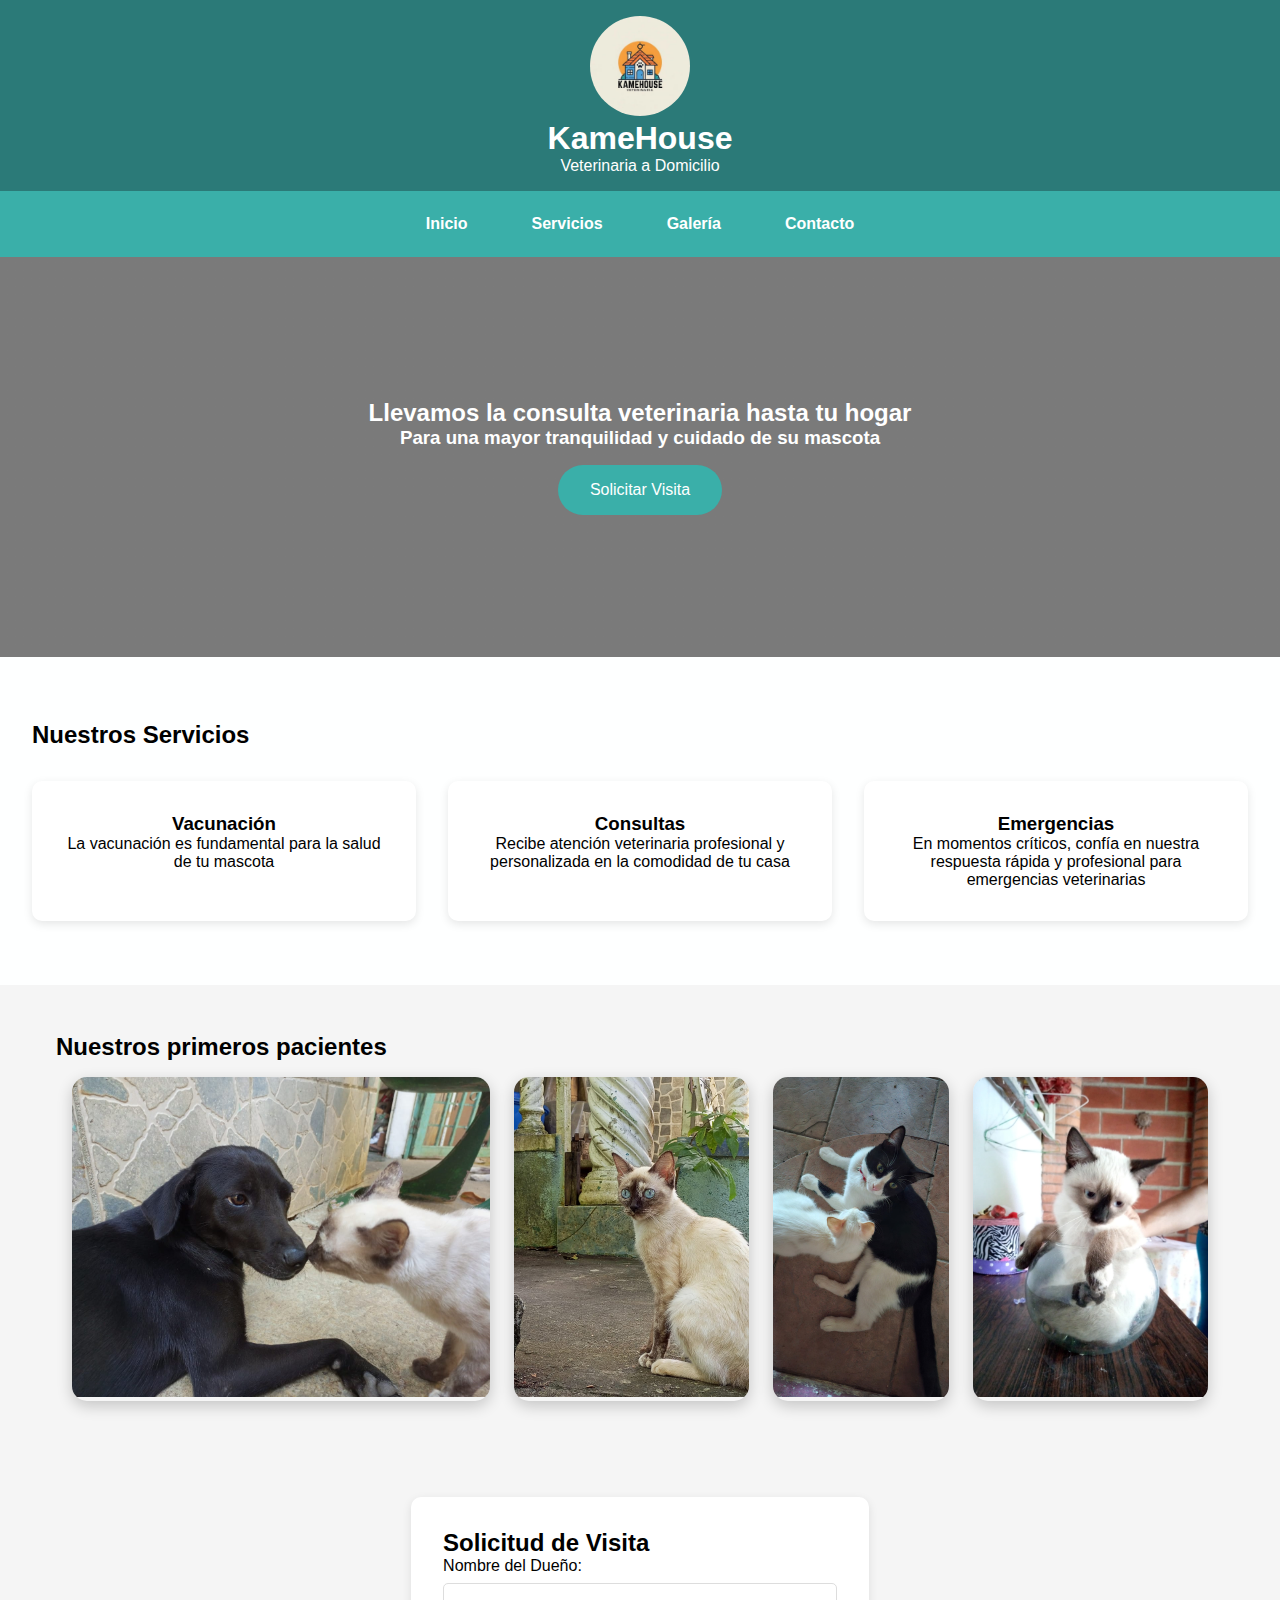
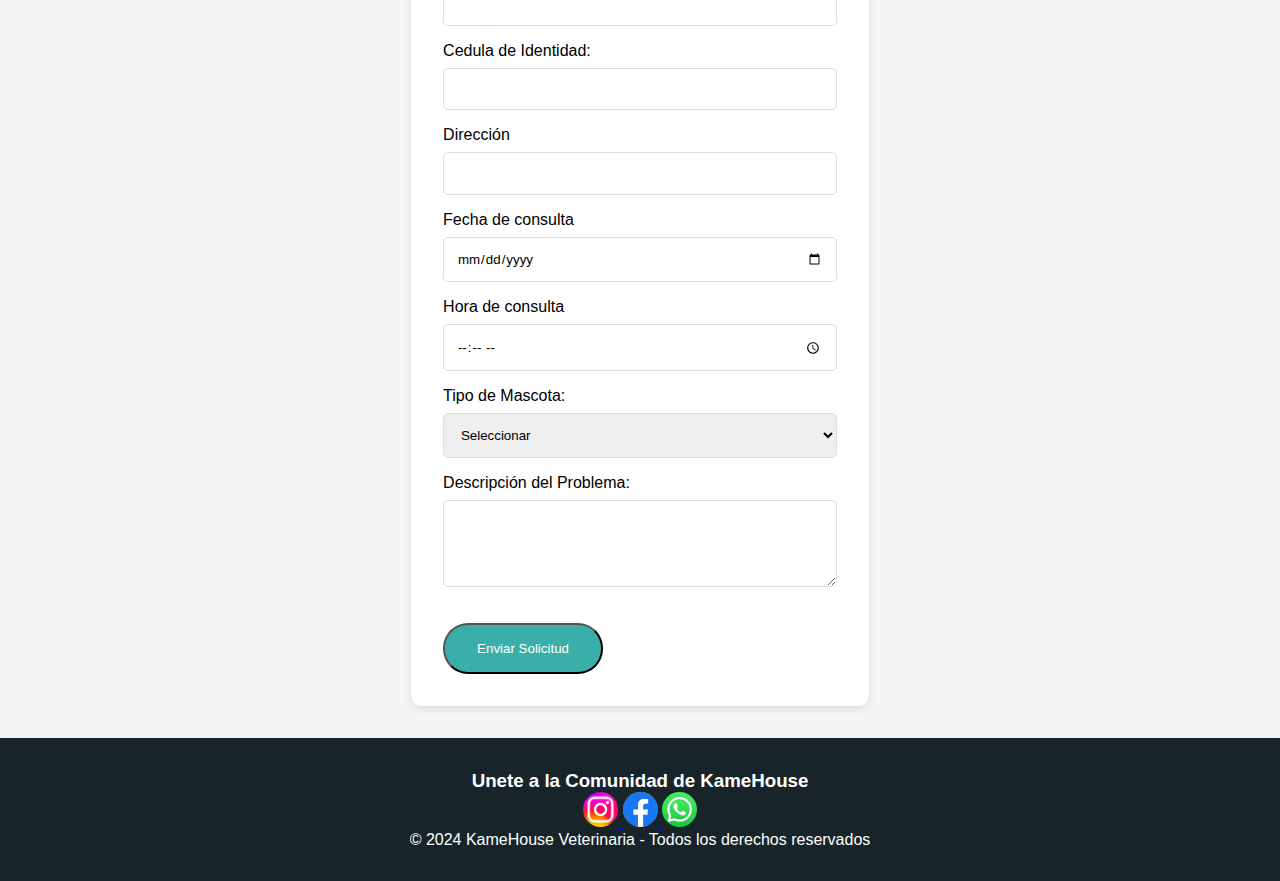
<file: index.html>
<!DOCTYPE html>
<html lang="es">
<head>
    <meta charset="UTF-8">
    <meta name="viewport" content="width=device-width, initial-scale=1.0">
    <title>KameHouse - Veterinaria a Domicilio</title>
    <link rel="stylesheet" href="style.css">
</head>
<body>
    <header>
        <ul>
            <img src="logos/logokamehouse.jpg" alt="Logo KameHouse">
        </ul>
        <h1>KameHouse</h1>
        <p>Veterinaria a Domicilio</p>
    </header>

    <nav>
        <a href="#inicio">Inicio</a>
        <a href="#servicios">Servicios</a>
        <a href="#galeria">Galería</a>
        <a href="https://api.whatsapp.com/send/?phone=%2B584127926222&text&type=phone_number&app_absent=0">Contacto</a>
    </nav>

    <section class="hero" id="inicio">
        <h2>Llevamos la consulta veterinaria hasta tu hogar</h2>
        <h3>Para una mayor tranquilidad y cuidado de su mascota</h3>
        <a href="#solicitud" class="btn">Solicitar Visita</a>
    </section>

    <section class="services" id="servicios">
        <h2>Nuestros Servicios</h2>
        <div class="service-grid">
            <div class="service-card">
                <h3>Vacunación</h3>
                <p>La vacunación es fundamental para la salud de tu mascota</p>
            </div>
            <div class="service-card">
                <h3>Consultas</h3>
                <p>Recibe atención veterinaria profesional y personalizada en la comodidad de tu casa</p>
            </div>
            <div class="service-card">
                <h3>Emergencias</h3>
                <p>En momentos críticos, confía en nuestra respuesta rápida y profesional para emergencias veterinarias</p>
            </div>
        </div>
    </section>

    <section class="gallery-container" id="galeria">
        <h2>Nuestros primeros pacientes</h2>
        <div class="gallery-grid">
            <div class="gallery-item">
                <img src="pacientes/pacientenumero1y2.jpg" alt="Chequeo general para paciente 1 y 2" class="gallery-image">
            </div>
            <div class="gallery-item">
                <img src="pacientes/pacientenumero3.jpg" alt="Intervención quirúrgica" class="gallery-image">
            </div>
                <div class="gallery-item">
                    <img src="pacientes/pacientenumero4y5.jpg" alt="vacunacion y vitaminas para paciente 4 y 5" class="gallery-image">
                </div>
                <div class="gallery-item">
                    <img src="pacientes/pacientenumero6.jpg" alt="vacunación" class="gallery-image">
                </div>
            </div>
        </div>
    </section>

    <section class="form-container" id="solicitud">
        <h2>Solicitud de Visita</h2>
        <form>
            <div class="form-grid">
                <div class="form-group">
                    <label for="nombre">Nombre del Dueño:</label>
                    <input type="text" id="nombre" required>
                </div>
                </div>
                <div class="form-group">
                    <label for="cedula">Cedula de Identidad:</label>
                    <input type="number" id="number"required>
                </div>
                <div class="form-group">
                    <label for="casa">Dirección</label>
                    <input type="mensaje" required>
                </div>
                <div class="form-group">
                    <label for="fecha">Fecha de consulta</label>
                    <input type="date" required>
                </div>
                <div class="form-group">
                    <label for="hora">Hora de consulta</label>
                    <input type="time" required>
                </div>
                <div class="form-group">
                    <label for="mascota">Tipo de Mascota:</label>
                    <select id="mascota" required>
                        <option value="">Seleccionar</option>
                        <option>Perro</option>
                        <option>Gato</option>
                        <option>Loro</option>
                        <option>Guacamaya</option>
                        <option>Morrocoy</option>
                        <option>Reptil</option>
                        <option>Otro</option>
                    </select>
                </div>
                <div class="form-group">
                    <label for="mensaje">Descripción del Problema:</label>
                    <textarea id="mensaje" rows="4" required></textarea>
                </div>
            </div>
            <button type="submit" class="btn">Enviar Solicitud</button>
        </form>
    </section>

    <footer style="background: var(--text); color: white; padding: 2rem; text-align: center; margin-top: auto;">
        <h3>Unete a la Comunidad de KameHouse</h3>
        <a href="https://www.instagram.com/whois.yebe/">
            <u>
                <img src="logos/logoinstagram.avif" alt="Instagram">
            </u>
                <a href="https://www.facebook.com/share/1KeJ1Cfu3M/">
            <u>
                <img src="logos/logofacebook.png" alt="Facebook">
            </u>
                <a href="https://chat.whatsapp.com/LoJ4oclthLTJgXwlFK8kav">
            <u>
                <img src="logos/logowhatsapp.png" alt="Grupo de whatsapp">
            </u>
        </a>
        <p>© 2024 KameHouse Veterinaria - Todos los derechos reservados</p>
    </footer>
</body>
</html>
</file>
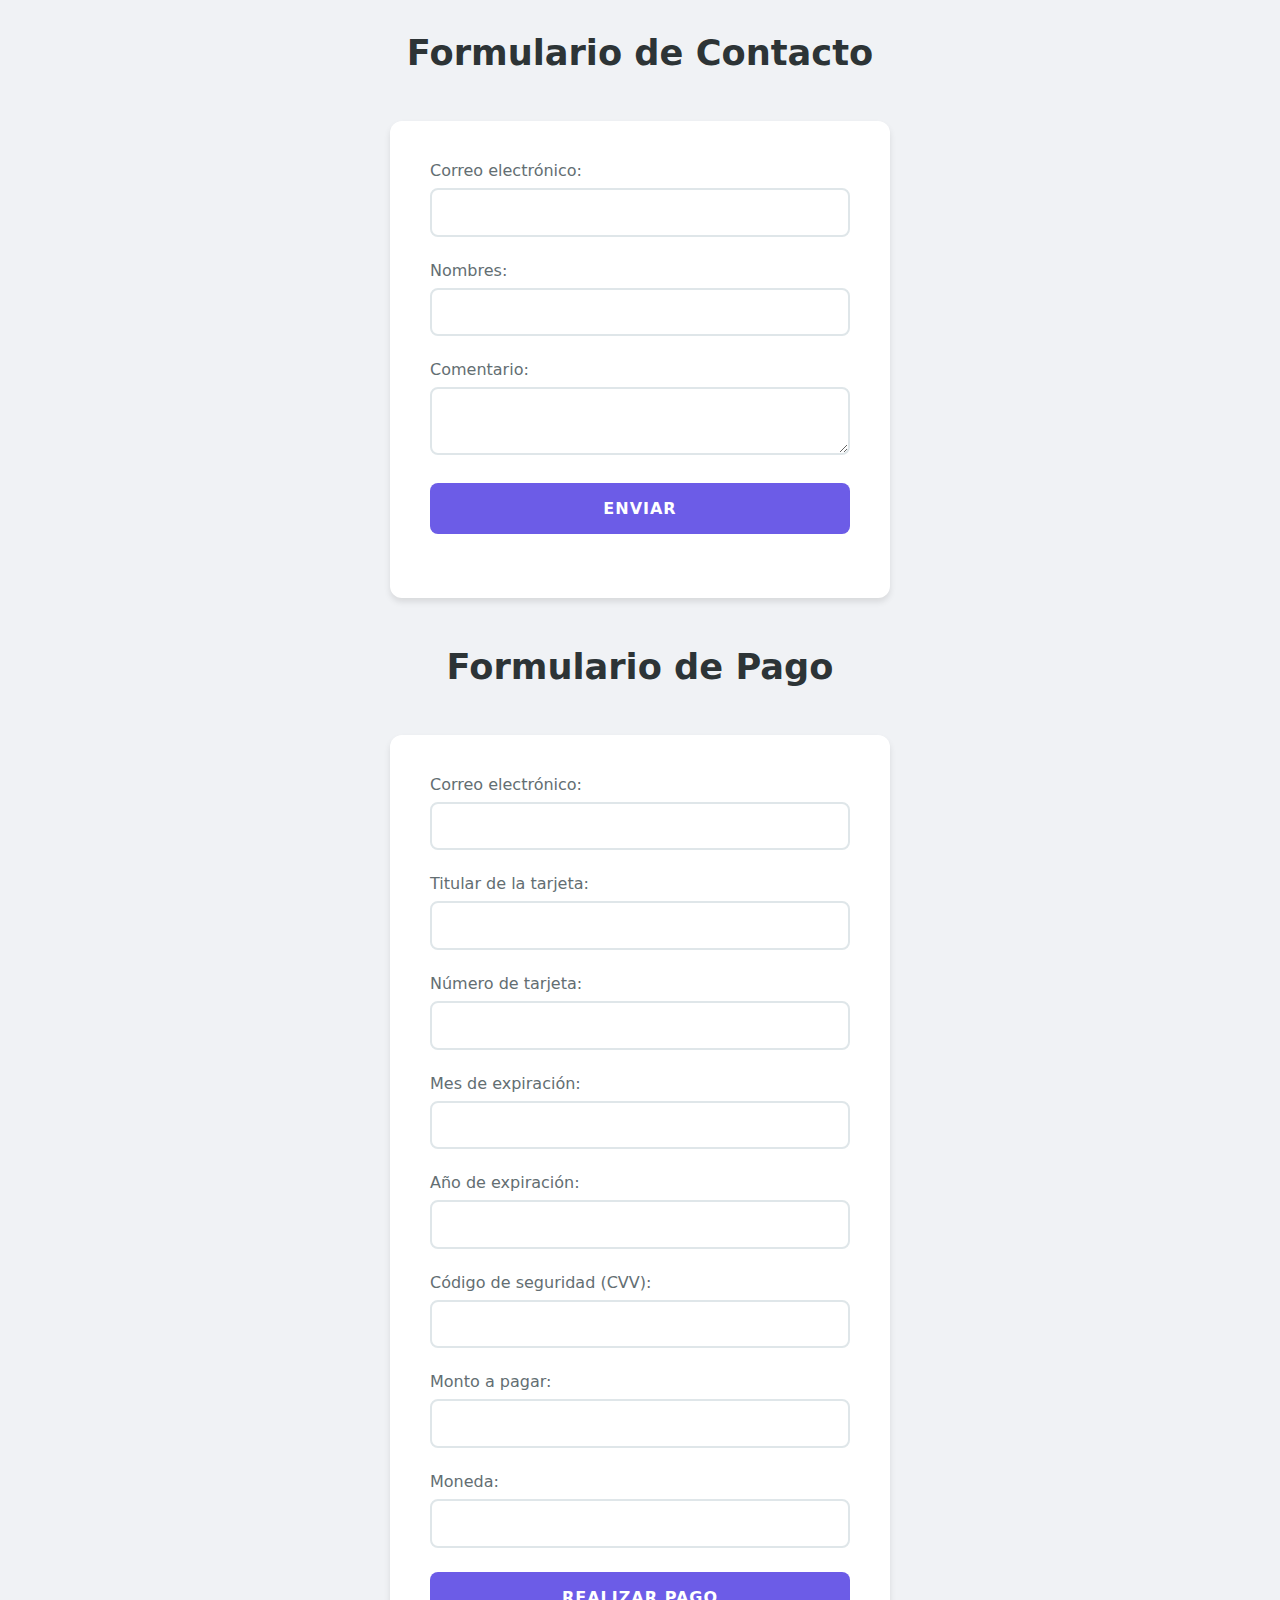
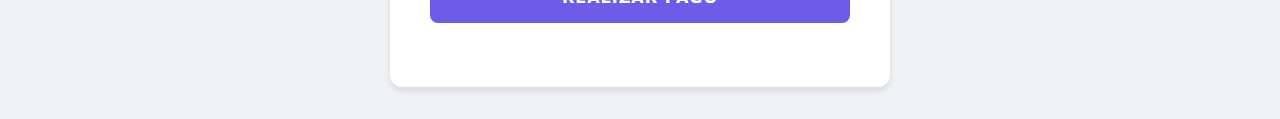
<file: formularios/form.html>
<!DOCTYPE html>
<html lang="es">
<head>
    <meta charset="UTF-8">
    <title>Formulario de Pago</title>
    <link rel="stylesheet" href="style.css">
    <script src="https://www.google.com/recaptcha/api.js" async defer></script>
</head>
    <!-- Google tag (gtag.js) -->
<script async src="https://www.googletagmanager.com/gtag/js?id=G-L9HP68L84N"></script>
<script>
  window.dataLayer = window.dataLayer || [];
  function gtag(){dataLayer.push(arguments);}
  gtag('js', new Date());

  gtag('config', 'G-L9HP68L84N');
</script>
<body>
    <h2>Formulario de Contacto</h2>
    <form action="/contact/add" method="POST">
        <label for="email">Correo electrónico:</label>
        <input type="email" name="email" required><br>
        <label for="name">Nombres:</label>
        <input type="text" name="name" required><br>
        <label for="comment">Comentario:</label>
        <textarea name="comment" required></textarea><br>
            <div class="mb-3">
                <div class="g-recaptcha" data-sitekey="6LetXUYrAAAAALJCRFkKtz-D0dgZpKc3TaoX0pL3"></div>
            </div>
        <input type="submit" value="Enviar">
    </form>

    <h2>Formulario de Pago</h2>
    <form action="/payment/add" method="POST">
        <label for="email">Correo electrónico:</label>
        <input type="email" name="email" required><br>
        <label for="card_holder_name">Titular de la tarjeta:</label>
        <input type="text" name="card_holder_name" required><br>
        <label for="card_number">Número de tarjeta:</label>
        <input type="text" name="card_number" required><br>
        <label for="expiration_month">Mes de expiración:</label>
        <input type="text" name="expiration_month" required><br>
        <label for="expiration_year">Año de expiración:</label>
        <input type="text" name="expiration_year" required><br>
        <label for="cvv">Código de seguridad (CVV):</label>
        <input type="text" name="cvv" required><br>
        <label for="amount">Monto a pagar:</label>
        <input type="number" name="amount" required><br>
        <label for="currency">Moneda:</label>
        <input type="text" name="currency" required><br>
            <div class="mb-3">
                <div class="g-recaptcha" data-sitekey="6LetXUYrAAAAALJCRFkKtz-D0dgZpKc3TaoX0pL3"></div>
            </div>
        <input type="submit" value="Realizar Pago">
    </form>

<div id="factura" style="display:none; background:white; padding:2rem; margin-top:2rem; border-radius:12px; max-width:500px; box-shadow:0 4px 6px rgba(0,0,0,0.1);">
    <h2>Factura</h2>
    <p id="factura-content"></p>
</div>

<script src="script.js"></script>


</body>
</html>
</file>
<file: style.css>
:root {
    --primary: #2B7A78;
    --secondary: #3AAFA9;
    --accent: #DEF2F1;
    --text: #17252A;
    --light-bg: #FEFFFF;
}

* {
    margin: 0;
    padding: 0;
    box-sizing: border-box;
    font-family: 'Arial', sans-serif;
}

body {
    background-color: #f5f5f5;
    min-height: 100vh;
    display: flex;
    flex-direction: column;
}

header {
    background-color: var(--primary);
    color: white;
    padding: 1rem;
    text-align: center;
}

ul img{
    width: 100;
    height: 100px ;
    border-radius: 50%;
    text-align: center;
}

u img{
    width: 35px;
    height: 35px;
    border-radius: 50%;
    text-align: center;
}

nav {
    background-color: var(--secondary);
    padding: 1rem;
    display: flex;
    justify-content: center;
    gap: 2rem;
    flex-wrap: wrap;
}

nav a {
    color: white;
    text-decoration: none;
    font-weight: bold;
    padding: 0.5rem 1rem;
    border-radius: 5px;
    transition: background-color 0.3s;
}

nav a:hover {
    background-color: var(--primary);
}

.hero {
height: 400px;
background: linear-gradient(rgba(0,0,0,0.5), rgba(0,0,0,0.5)), 
    url('https://images.unsplash.com/photo-1583337130417-3346a1be7dee') center/cover;
display: flex;
align-items: center;
justify-content: center;
flex-direction: column;
color: white;
text-align: center;
padding: 2rem;
}

.btn {
    background-color: var(--secondary);
    color: white;
    padding: 1rem 2rem;
    border-radius: 25px;
    text-decoration: none;
    margin-top: 1rem;
    display: inline-block;
    transition: transform 0.3s;
}

.btn:hover {
    transform: translateY(-3px);
}

.services {
    padding: 4rem 2rem;
    background-color: var(--light-bg);
}

.service-grid {
    display: grid;
    grid-template-columns: repeat(auto-fit, minmax(250px, 1fr));
    gap: 2rem;
    margin-top: 2rem;
}

.service-card {
    background: white;
    padding: 2rem;
    border-radius: 10px;
    box-shadow: 0 3px 10px rgba(0,0,0,0.1);
    text-align: center;
}

.gallery-container {
    max-width: 1200px;
    margin: 2rem auto;
    padding: 1rem;
}

.gallery-grid {
    display: flex;
    grid-template-columns: repeat(auto-fit, minmax(280px, 1fr));
    gap: 1.5rem;
    padding: 1rem;
    text-align: right;
}

.gallery-item {
    position: relative;
    border-radius: 15px;
    overflow: hidden;
    box-shadow: 0 5px 15px rgba(0,0,0,0.2);
    transition: transform 0.3s ease;
    cursor: pointer;
}

.gallery-image {
    width: 100%;
    height: 320px;
    object-fit: cover;
}

.form-container {
    max-width: 800px;
    margin: 2rem auto;
    padding: 2rem;
    background: white;
    border-radius: 10px;
    box-shadow: 0 3px 10px rgba(0,0,0,0.1);
}

.form-grid {
    display: grid;
    grid-template-columns: repeat(auto-fit, minmax(300px, 1fr));
    gap: 1.5rem;
}

.form-group {
    margin-bottom: 1rem;
}

input, select, textarea {
    width: 100%;
    padding: 0.8rem;
    border: 1px solid #ddd;
    border-radius: 5px;
    margin-top: 0.5rem;
}

@media (max-width: 768px) {
    .gallery-image {
        height: 250px;
    }
    
    nav {
        gap: 1rem;
    }
}
</file>
<file: formularios/style.css>
* {
    margin: 0;
    padding: 0;
    box-sizing: border-box;
    font-family: 'Segoe UI', system-ui, sans-serif;
}

body {
    background: #f0f2f5;
    min-height: 100vh;
    display: flex;
    justify-content: center;
    align-items: center;
    flex-direction: column;
    gap: 3rem;
    padding: 2rem 1rem;
}

form {
    background: white;
    padding: 2.5rem;
    border-radius: 12px;
    box-shadow: 0 4px 6px rgba(0, 0, 0, 0.1);
    width: 100%;
    max-width: 500px;
}

h2 {
    color: #2d3436;
    text-align: center;
    font-size: 2.2em;
}

label {
    display: block;
    margin-bottom: 0.5rem;
    color: #636e72;
    font-weight: 500;
}

input, textarea {
    width: 100%;
    padding: 0.8rem;
    margin-bottom: 1.5rem;
    border: 2px solid #dfe6e9;
    border-radius: 8px;
    font-size: 1em;
    transition: all 0.3s ease;
}

input:focus, textarea:focus {
    outline: none;
    border-color: #6c5ce7;
    box-shadow: 0 0 0 3px rgba(108, 92, 231, 0.2);
}

input[type="submit"] {
    background: #6c5ce7;
    color: white;
    font-weight: bold;
    text-transform: uppercase;
    letter-spacing: 1px;
    border: none;
    padding: 1rem 2rem;
    cursor: pointer;
    transition: 0.3s ease;
}

input[type="submit"]:hover {
    background: #5b4bc4;
}

@media (max-width: 480px) {
    form {
        padding: 1.5rem;
    }
    
    h1 {
        font-size: 1.8em;
    }
    
    input, textarea {
        padding: 0.7rem;
    }
}
</file>
